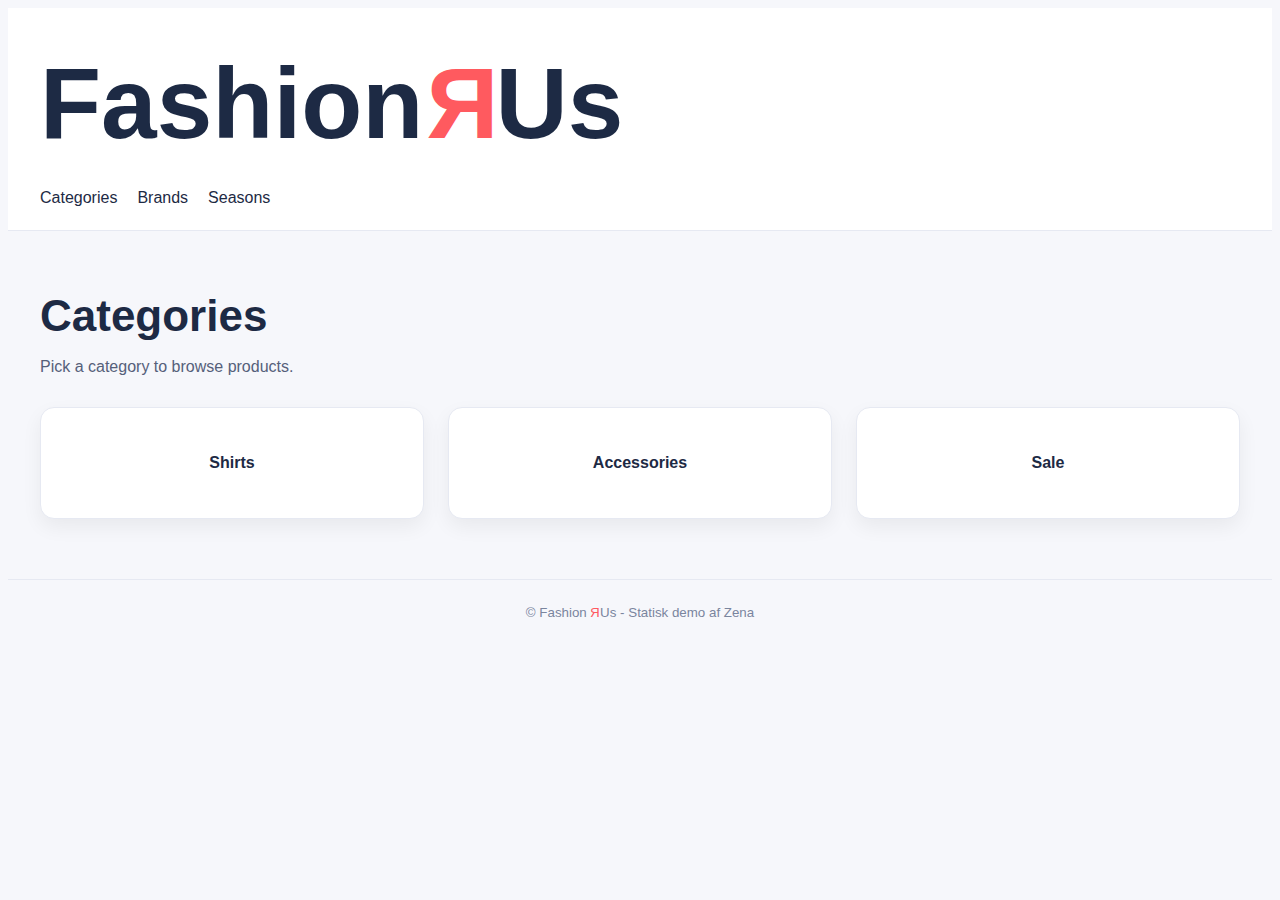
<file: statisksite/index.html>
<!DOCTYPE html>
<html lang="en">
  <head>
    <meta charset="UTF-8" />
    <meta name="viewport" content="width=device-width, initial-scale=1.0" />
    <link rel="stylesheet" href="style.css" />
    <title>Forside</title>
  </head>
  <body>
    <header>
      <div>
        <h1 class="Logo">Fashion<span>R</span>Us</h1>
        <nav>
          <ul class="navLinks">
            <li><a href="index.html" aria-current="page">Categories</a></li>
            <li><a href="produkt.html">Brands</a></li>
            <li><a href="produktliste.html">Seasons</a></li>
          </ul>
        </nav>
      </div>
    </header>

    <main>
      <h2 class="Forside-h2">Categories</h2>
      <p class="forside-p">Pick a category to browse products.</p>
      <section class="categoryList">
        <a href="produktliste.html">Shirts</a>
        <a href="produktliste.html">Accessories</a>
        <a href="produktliste.html">Sale</a>
      </section>
    </main>
    <footer class="site-footer">
      <small>© Fashion<span>R</span> Us - Statisk demo af Zena</small>
    </footer>
  </body>
</html>
</file>
<file: statisksite/style.css>
body {
  font-family: Arial, sans-serif;
  background: #f6f7fb;
  color: #1d2a44;
  line-height: 1.5;
}
header {
  top: 0;
  background: #fff;
  border-bottom: 1px solid #e6e9f2;
}
header > div,
main,
.site-footer {
  max-width: 1200px;
  margin: 0 auto;
  padding: 20px 32px;
}
.Logo {
  margin: 0;
  font-size: 100px;
  font-weight: 800;
}
.Logo span {
  display: inline-block;
  color: #ff5a5f;
  transform: scaleX(-1) translateX(-0.2rem);
}
.navLinks {
  display: flex;
  gap: 20px;
  list-style: none;
  margin: 8px 0 0;
  padding: 0;
}
.navLinks a {
  color: #1d2a44;
  text-decoration: none;
}
.navLinks a:hover {
  opacity: 0.7;
}

.Forside-h2 {
  margin: 32px 0 6px;
  font-size: 44px;
}
.forside-p {
  margin: 0 0 28px;
  color: #55607a;
}

.categoryList {
  display: grid;
  gap: 24px;
  grid-template-columns: repeat(3, 1fr);
}

.categoryList a {
  display: flex;
  align-items: center;
  justify-content: center;
  height: 110px;
  border-radius: 14px;
  background: #fff;
  color: #1d2a44;
  text-decoration: none;
  font-weight: 700;
  border: 1px solid #e6e9f2;
  box-shadow: 0 8px 20px rgba(0, 0, 0, 0.06);
  transition: transform 0.08s ease, box-shadow 0.12s ease;
}
.categoryList a:hover {
  transform: translateY(-3px);
  box-shadow: 0 12px 28px rgba(0, 0, 0, 0.1);
}

.site-footer {
  text-align: center;
  color: #7a859e;
  border-top: 1px solid #e6e9f2;
  margin-top: 40px;
}

.site-footer span {
  display: inline-block;
  color: #ff5a5f;
  transform: scaleX(-1) translateX(-0.2rem);
}

.productGrid {
  display: grid;
  gap: 24px;
  grid-template-columns: repeat(3, minmax(260px, 1fr));
}

.productCard {
  position: relative;
  background: #fff;
  border: 1px solid #e6e9f2;
  border-radius: 14px;
  box-shadow: 0 8px 20px rgba(0, 0, 0, 0.06);
  transition: transform 0.08s ease, box-shadow 0.12s ease;
}
.productCard:hover {
  transform: translateY(-3px);
  box-shadow: 0 12px 28px rgba(0, 0, 0, 0.1);
}

.productLink {
  display: grid;
  gap: 10px;
  padding: 16px 16px 18px;
  text-decoration: none;
  color: inherit;
}
.productCard img {
  width: 100%;
  height: 180px;
  object-fit: contain;
  background: #f2f5fb;
  border-radius: 10px;
}
.productName {
  margin: 0;
  font-size: 16px;
}
.productMeta {
  margin: 0;
  color: #55607a;
  font-size: 14px;
}

.price {
  margin: 2px 0 0;
  font-weight: 800;
}
.price-old {
  color: #98a2b3;
  text-decoration: line-through;
  margin-right: 8px;
}

.badge {
  position: absolute;
  top: 10px;
  padding: 4px 8px;
  font-size: 12px;
  border-radius: 999px;
  border: 1px solid #e6e9f2;
  background: #fff;
}
.badge.sale {
  left: 10px;
  color: #0a52ff;
  border-color: #cfe0ff;
  background: #eaf2ff;
}
.badge.soldout {
  right: 10px;
  color: #fff;
  background: #1d2a44;
  border-color: #1d2a44;
}

.productCard.soldOut {
  filter: grayscale(1);
  opacity: 0.6;
  pointer-events: none;
}
.product {
  display: none;
  gap: 24px;
  margin-top: 12px;
}

.product:target {
  display: grid;
}
#p1163 {
  display: grid;
}
:target ~ #p1163 {
  display: none;
}

.media {
  position: relative;
  background: #fff;
  border: 1px solid #e6e9f2;
  border-radius: 14px;
  padding: 16px;
}
.media img {
  width: 100%;
  height: 420px;
  object-fit: contain;
}

.info {
  display: grid;
  gap: 10px;
}
.title {
  margin: 0;
  font-size: 28px;
}
.brand {
  margin: 0;
  color: #55607a;
}
.specs {
  margin: 6px 0 0 0;
  padding-left: 18px;
  color: #333;
}
.specs li {
  margin: 2px 0;
}
.price-row {
  margin: 6px 0 0;
  font-size: 24px;
  font-weight: 800;
}
.old-price {
  color: #98a2b3;
  text-decoration: line-through;
  margin-right: 8px;
}
.new-price {
  color: #1d2a44;
}

.badge {
  position: absolute;
  top: 12px;
  left: 12px;
  padding: 4px 8px;
  font-size: 12px;
  border-radius: 999px;
  border: 1px solid #cfe0ff;
  background: #eaf2ff;
  color: #0a52ff;
}
.badge--soldout {
  left: auto;
  right: 12px;
  background: #1d2a44;
  border-color: #1d2a44;
  color: #fff;
}

.is-soldout .media,
.is-soldout .info {
  opacity: 0.65;
}
@media (min-width: 900px) {
  .product {
    grid-template-columns: 1.1fr 1fr;
  } /* fjern display:none */
}

@media (max-width: 1100px) {
  .productGrid {
    grid-template-columns: repeat(2, minmax(260px, 1fr));
  }
}
@media (max-width: 640px) {
  .productGrid {
    grid-template-columns: 1fr;
  }
}

@media (max-width: 900px) {
  .Logo {
    font-size: 56px;
  }
  header > div,
  main,
  .site-footer {
    padding: 16px 20px;
  }
}
@media (max-width: 640px) {
  .Logo {
    font-size: 36px;
  }
  .navLinks {
    gap: 12px;
    flex-wrap: wrap;
  }
}

@media (max-width: 640px) {
  .media img {
    height: 300px;
  }
}
</file>
